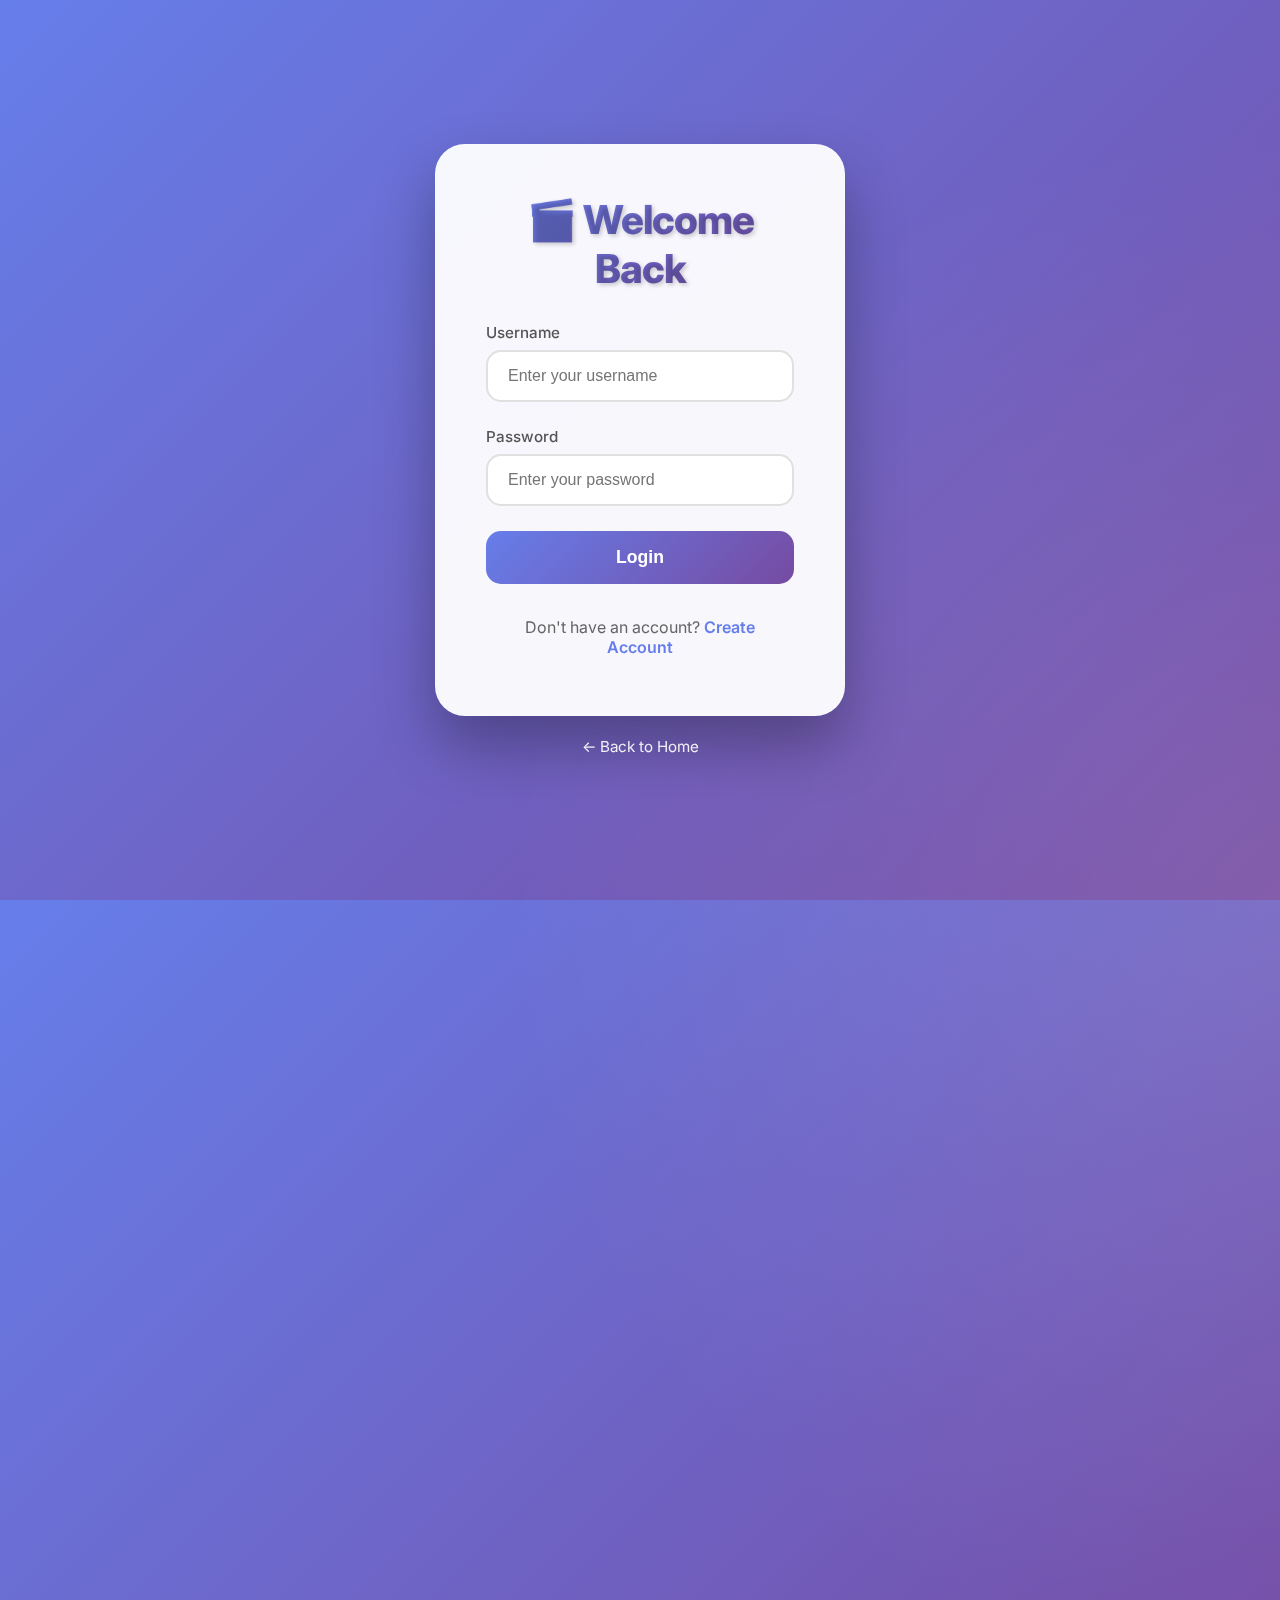
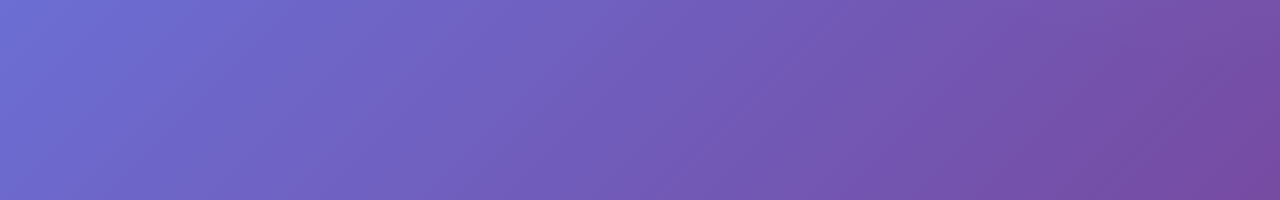
<file: templates/login.html>
<!DOCTYPE html>
<html lang="en">
<head>
    <meta charset="UTF-8">
    <meta name="viewport" content="width=device-width, initial-scale=1.0">
    <title>Login - AI Video Editor Pro</title>
    <link rel="stylesheet" href="/static/style.css">
    <link rel="preconnect" href="https://fonts.googleapis.com">
    <link rel="preconnect" href="https://fonts.gstatic.com" crossorigin>
    <link href="https://fonts.googleapis.com/css2?family=Inter:wght@300;400;500;600;700;800&display=swap" rel="stylesheet">
    <style>
        /* Additional login page styles */
        .auth-page {
            min-height: 100vh;
            display: flex;
            align-items: center;
            justify-content: center;
            background: linear-gradient(135deg, #667eea 0%, #764ba2 100%);
            position: relative;
            overflow: hidden;
        }
        
        .auth-page::before {
            content: '';
            position: absolute;
            width: 200%;
            height: 200%;
            background: radial-gradient(circle, rgba(255,255,255,0.1) 0%, transparent 50%);
            animation: rotate 20s linear infinite;
        }
        
        @keyframes rotate {
            from { transform: rotate(0deg); }
            to { transform: rotate(360deg); }
        }
        
        .auth-container {
            width: 100%;
            max-width: 450px;
            padding: 20px;
            position: relative;
            z-index: 1;
            animation: fadeInUp 0.8s ease;
        }
        
        .auth-card {
            background: rgba(255, 255, 255, 0.95);
            backdrop-filter: blur(10px);
            border-radius: 30px;
            padding: 50px;
            box-shadow: 0 30px 60px rgba(0, 0, 0, 0.3);
            border: 1px solid rgba(255, 255, 255, 0.2);
            transition: transform 0.3s ease;
        }
        
        .auth-card:hover {
            transform: translateY(-10px);
        }
        
        .auth-card h1 {
            color: #333;
            margin-bottom: 30px;
            font-size: 2.5rem;
            text-align: center;
            background: linear-gradient(135deg, #667eea, #764ba2);
            -webkit-background-clip: text;
            -webkit-text-fill-color: transparent;
            background-clip: text;
        }
        
        .form-group {
            margin-bottom: 25px;
            position: relative;
        }
        
        .form-group label {
            display: block;
            margin-bottom: 8px;
            color: #555;
            font-weight: 500;
            font-size: 0.95rem;
            transition: color 0.3s ease;
        }
        
        .form-group input {
            width: 100%;
            padding: 15px 20px;
            border: 2px solid #e0e0e0;
            border-radius: 15px;
            font-size: 1rem;
            background: white;
            color: #333;
            transition: all 0.3s ease;
        }
        
        .form-group input:focus {
            outline: none;
            border-color: #667eea;
            box-shadow: 0 0 0 4px rgba(102, 126, 234, 0.1);
        }
        
        .form-group input:hover {
            border-color: #764ba2;
        }
        
        .auth-btn {
            width: 100%;
            padding: 16px;
            background: linear-gradient(135deg, #667eea, #764ba2);
            color: white;
            border: none;
            border-radius: 15px;
            font-size: 1.1rem;
            font-weight: 600;
            cursor: pointer;
            transition: all 0.3s ease;
            position: relative;
            overflow: hidden;
        }
        
        .auth-btn::before {
            content: '';
            position: absolute;
            top: 0;
            left: -100%;
            width: 100%;
            height: 100%;
            background: linear-gradient(90deg, transparent, rgba(255, 255, 255, 0.3), transparent);
            transition: left 0.5s ease;
        }
        
        .auth-btn:hover::before {
            left: 100%;
        }
        
        .auth-btn:hover {
            transform: translateY(-3px);
            box-shadow: 0 10px 25px rgba(102, 126, 234, 0.4);
        }
        
        .auth-link {
            text-align: center;
            margin-top: 25px;
            color: #666;
        }
        
        .auth-link a {
            color: #667eea;
            text-decoration: none;
            font-weight: 600;
            transition: all 0.3s ease;
            position: relative;
        }
        
        .auth-link a::after {
            content: '';
            position: absolute;
            bottom: -2px;
            left: 0;
            width: 0;
            height: 2px;
            background: linear-gradient(135deg, #667eea, #764ba2);
            transition: width 0.3s ease;
        }
        
        .auth-link a:hover::after {
            width: 100%;
        }
        
        .auth-link a:hover {
            color: #764ba2;
        }
        
        .back-home {
            text-align: center;
            margin-top: 20px;
        }
        
        .back-home a {
            color: white;
            text-decoration: none;
            font-size: 0.95rem;
            opacity: 0.9;
            transition: opacity 0.3s ease;
        }
        
        .back-home a:hover {
            opacity: 1;
            text-decoration: underline;
        }
        
        @keyframes fadeInUp {
            from {
                opacity: 0;
                transform: translateY(30px);
            }
            to {
                opacity: 1;
                transform: translateY(0);
            }
        }
        
        /* Dark mode support */
        .dark-mode .auth-card {
            background: rgba(30, 39, 46, 0.95);
        }
        
        .dark-mode .auth-card h1 {
            background: linear-gradient(135deg, #00d2d3, #54a0ff);
            -webkit-background-clip: text;
            -webkit-text-fill-color: transparent;
        }
        
        .dark-mode .form-group label {
            color: #dcdde1;
        }
        
        .dark-mode .form-group input {
            background: #2d3436;
            border-color: #353b48;
            color: #f5f6fa;
        }
        
        .dark-mode .auth-link {
            color: #b2bec3;
        }
    </style>
</head>
<body class="auth-page">
    <div class="auth-container">
        <div class="auth-card">
            <h1>🎬 Welcome Back</h1>
            <form id="loginForm" onsubmit="handleLogin(event)">
                <div class="form-group">
                    <label>Username</label>
                    <input type="text" id="username" placeholder="Enter your username" required>
                </div>
                <div class="form-group">
                    <label>Password</label>
                    <input type="password" id="password" placeholder="Enter your password" required>
                </div>
                <button type="submit" class="auth-btn">Login</button>
            </form>
            <p class="auth-link">Don't have an account? <a href="/register">Create Account</a></p>
        </div>
        <div class="back-home">
            <a href="/">← Back to Home</a>
        </div>
    </div>
    
    <script>
        async function handleLogin(e) {
            e.preventDefault();
            
            const username = document.getElementById('username').value;
            const password = document.getElementById('password').value;
            
            const formData = new FormData();
            formData.append('username', username);
            formData.append('password', password);
            
            try {
                const response = await fetch('/login', {
                    method: 'POST',
                    body: formData
                });
                
                const data = await response.json();
                
                if (response.ok) {
                    // Show success message
                    alert('Login successful!');
                    window.location.href = data.redirect;
                } else {
                    alert('Error: ' + data.error);
                }
            } catch (error) {
                alert('Login failed: ' + error.message);
            }
        }
    </script>
</body>
</html>
</file>
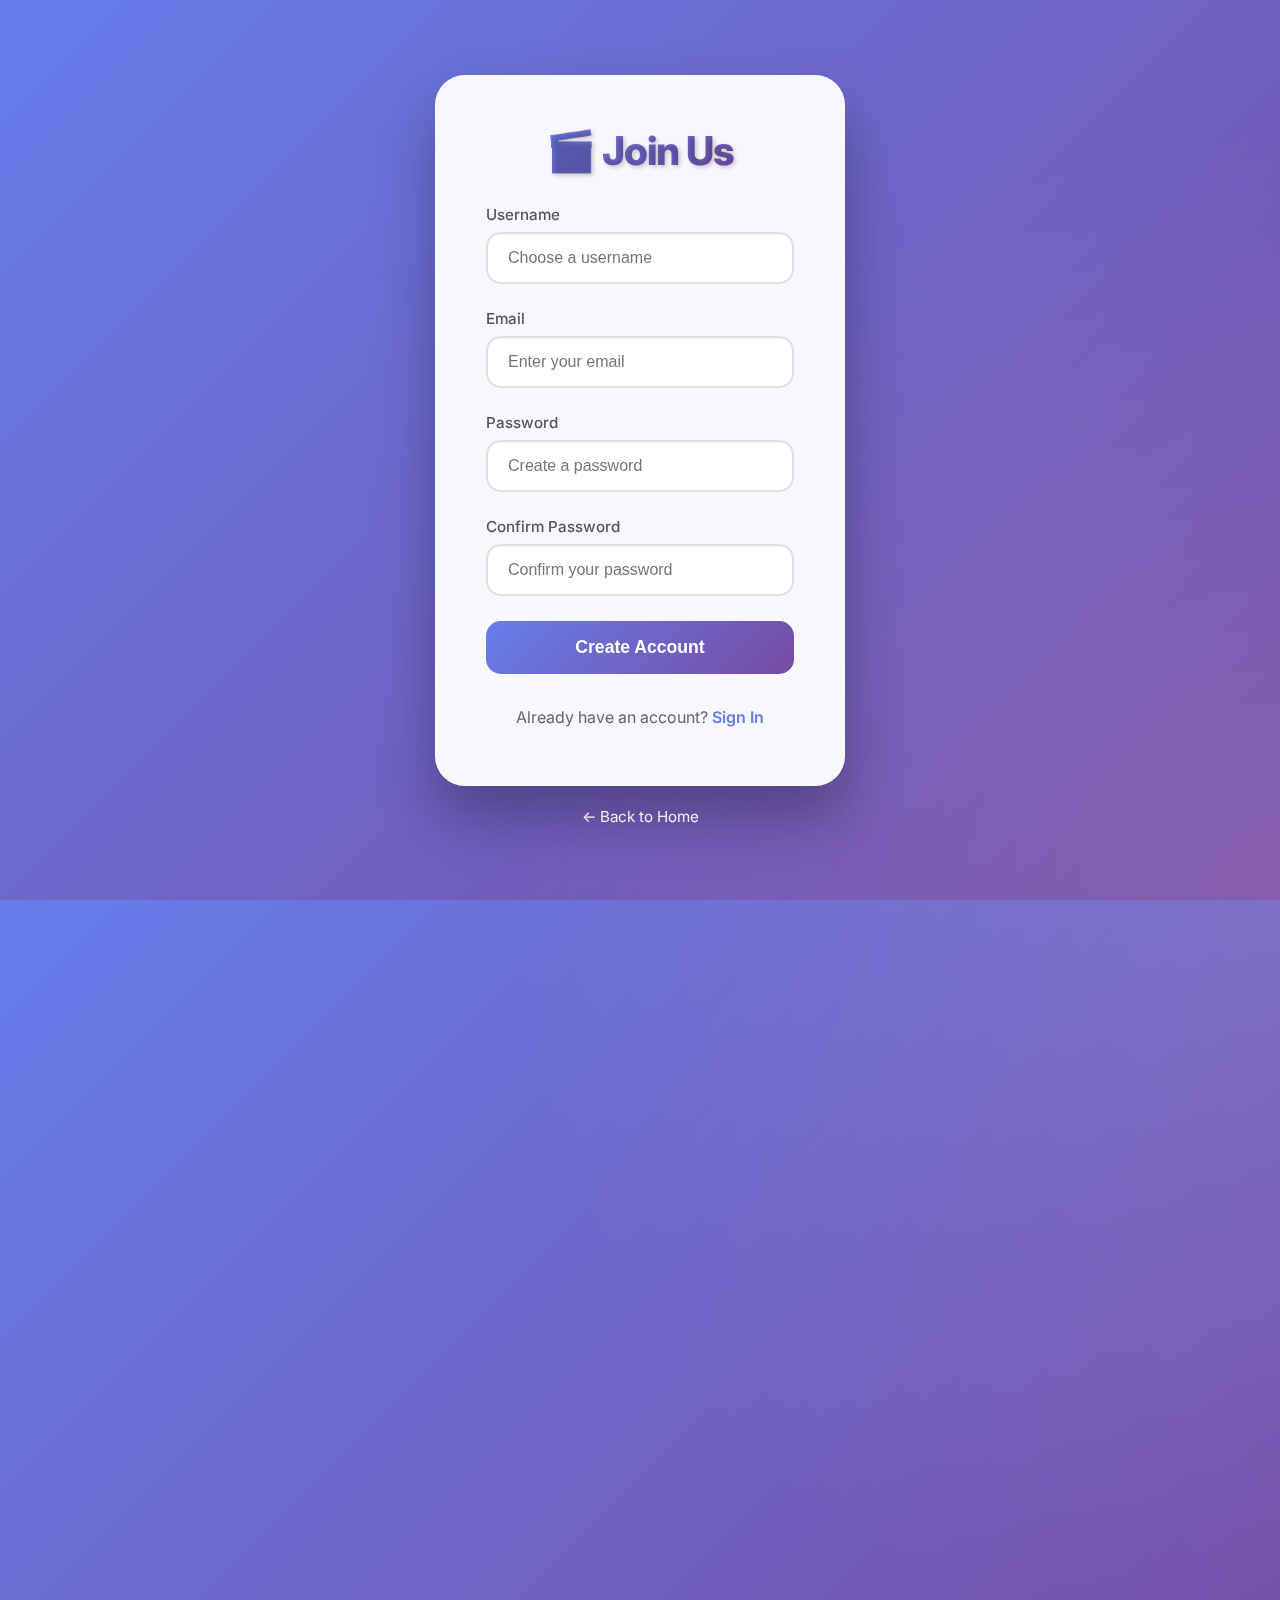
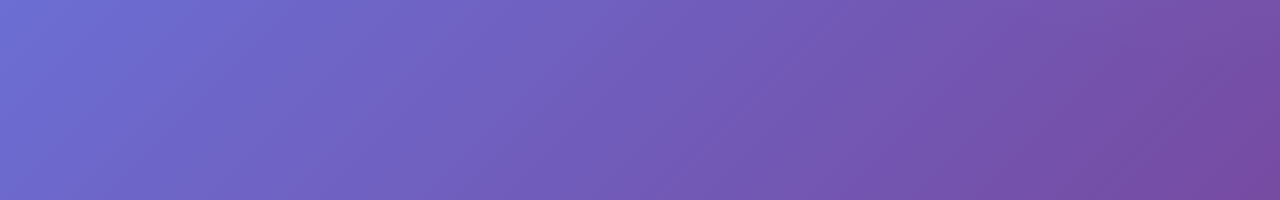
<file: templates/register.html>
<!DOCTYPE html>
<html lang="en">
<head>
    <meta charset="UTF-8">
    <meta name="viewport" content="width=device-width, initial-scale=1.0">
    <title>Register - AI Video Editor Pro</title>
    <link rel="stylesheet" href="/static/style.css">
    <link rel="preconnect" href="https://fonts.googleapis.com">
    <link rel="preconnect" href="https://fonts.gstatic.com" crossorigin>
    <link href="https://fonts.googleapis.com/css2?family=Inter:wght@300;400;500;600;700;800&display=swap" rel="stylesheet">
    <style>
        /* Same styles as login page */
        .auth-page {
            min-height: 100vh;
            display: flex;
            align-items: center;
            justify-content: center;
            background: linear-gradient(135deg, #667eea 0%, #764ba2 100%);
            position: relative;
            overflow: hidden;
        }
        
        .auth-page::before {
            content: '';
            position: absolute;
            width: 200%;
            height: 200%;
            background: radial-gradient(circle, rgba(255,255,255,0.1) 0%, transparent 50%);
            animation: rotate 20s linear infinite;
        }
        
        @keyframes rotate {
            from { transform: rotate(0deg); }
            to { transform: rotate(360deg); }
        }
        
        .auth-container {
            width: 100%;
            max-width: 450px;
            padding: 20px;
            position: relative;
            z-index: 1;
            animation: fadeInUp 0.8s ease;
        }
        
        .auth-card {
            background: rgba(255, 255, 255, 0.95);
            backdrop-filter: blur(10px);
            border-radius: 30px;
            padding: 50px;
            box-shadow: 0 30px 60px rgba(0, 0, 0, 0.3);
            border: 1px solid rgba(255, 255, 255, 0.2);
            transition: transform 0.3s ease;
        }
        
        .auth-card:hover {
            transform: translateY(-10px);
        }
        
        .auth-card h1 {
            color: #333;
            margin-bottom: 30px;
            font-size: 2.5rem;
            text-align: center;
            background: linear-gradient(135deg, #667eea, #764ba2);
            -webkit-background-clip: text;
            -webkit-text-fill-color: transparent;
            background-clip: text;
        }
        
        .form-group {
            margin-bottom: 25px;
            position: relative;
        }
        
        .form-group label {
            display: block;
            margin-bottom: 8px;
            color: #555;
            font-weight: 500;
            font-size: 0.95rem;
        }
        
        .form-group input {
            width: 100%;
            padding: 15px 20px;
            border: 2px solid #e0e0e0;
            border-radius: 15px;
            font-size: 1rem;
            background: white;
            color: #333;
            transition: all 0.3s ease;
        }
        
        .form-group input:focus {
            outline: none;
            border-color: #667eea;
            box-shadow: 0 0 0 4px rgba(102, 126, 234, 0.1);
        }
        
        .auth-btn {
            width: 100%;
            padding: 16px;
            background: linear-gradient(135deg, #667eea, #764ba2);
            color: white;
            border: none;
            border-radius: 15px;
            font-size: 1.1rem;
            font-weight: 600;
            cursor: pointer;
            transition: all 0.3s ease;
            position: relative;
            overflow: hidden;
        }
        
        .auth-btn::before {
            content: '';
            position: absolute;
            top: 0;
            left: -100%;
            width: 100%;
            height: 100%;
            background: linear-gradient(90deg, transparent, rgba(255, 255, 255, 0.3), transparent);
            transition: left 0.5s ease;
        }
        
        .auth-btn:hover::before {
            left: 100%;
        }
        
        .auth-btn:hover {
            transform: translateY(-3px);
            box-shadow: 0 10px 25px rgba(102, 126, 234, 0.4);
        }
        
        .auth-link {
            text-align: center;
            margin-top: 25px;
            color: #666;
        }
        
        .auth-link a {
            color: #667eea;
            text-decoration: none;
            font-weight: 600;
            transition: all 0.3s ease;
            position: relative;
        }
        
        .auth-link a::after {
            content: '';
            position: absolute;
            bottom: -2px;
            left: 0;
            width: 0;
            height: 2px;
            background: linear-gradient(135deg, #667eea, #764ba2);
            transition: width 0.3s ease;
        }
        
        .auth-link a:hover::after {
            width: 100%;
        }
        
        .back-home {
            text-align: center;
            margin-top: 20px;
        }
        
        .back-home a {
            color: white;
            text-decoration: none;
            font-size: 0.95rem;
            opacity: 0.9;
            transition: opacity 0.3s ease;
        }
        
        .back-home a:hover {
            opacity: 1;
            text-decoration: underline;
        }
        
        @keyframes fadeInUp {
            from {
                opacity: 0;
                transform: translateY(30px);
            }
            to {
                opacity: 1;
                transform: translateY(0);
            }
        }
        
        /* Dark mode support */
        .dark-mode .auth-card {
            background: rgba(30, 39, 46, 0.95);
        }
        
        .dark-mode .auth-card h1 {
            background: linear-gradient(135deg, #00d2d3, #54a0ff);
            -webkit-background-clip: text;
            background-clip: text;
            -webkit-text-fill-color: transparent;
        }
        
        .dark-mode .form-group label {
            color: #dcdde1;
        }
        
        .dark-mode .form-group input {
            background: #2d3436;
            border-color: #353b48;
            color: #f5f6fa;
        }
    </style>
</head>
<body class="auth-page">
    <div class="auth-container">
        <div class="auth-card">
            <h1>🎬 Join Us</h1>
            <form id="registerForm" onsubmit="handleRegister(event)">
                <div class="form-group">
                    <label>Username</label>
                    <input type="text" id="username" placeholder="Choose a username" required>
                </div>
                <div class="form-group">
                    <label>Email</label>
                    <input type="email" id="email" placeholder="Enter your email">
                </div>
                <div class="form-group">
                    <label>Password</label>
                    <input type="password" id="password" placeholder="Create a password" required>
                </div>
                <div class="form-group">
                    <label>Confirm Password</label>
                    <input type="password" id="confirm_password" placeholder="Confirm your password" required>
                </div>
                <button type="submit" class="auth-btn">Create Account</button>
            </form>
            <p class="auth-link">Already have an account? <a href="/login">Sign In</a></p>
        </div>
        <div class="back-home">
            <a href="/">← Back to Home</a>
        </div>
    </div>
    
    <script>
        async function handleRegister(e) {
            e.preventDefault();
            
            const username = document.getElementById('username').value;
            const email = document.getElementById('email').value;
            const password = document.getElementById('password').value;
            const confirm_password = document.getElementById('confirm_password').value;
            
            const formData = new FormData();
            formData.append('username', username);
            formData.append('email', email);
            formData.append('password', password);
            formData.append('confirm_password', confirm_password);
            
            try {
                const response = await fetch('/register', {
                    method: 'POST',
                    body: formData
                });
                
                const data = await response.json();
                
                if (response.ok) {
                    alert('Registration successful! Please login.');
                    window.location.href = '/login';
                } else {
                    alert('Error: ' + data.error);
                }
            } catch (error) {
                alert('Registration failed: ' + error.message);
            }
        }
    </script>
</body>
</html>
</file>
<file: static/style.css>
/* 
========================================
   AI Video Editor Pro - Premium Design
   Modern UI with Beautiful Effects
========================================
*/

/* ========== RESET & VARIABLES ========== */
* {
    margin: 0;
    padding: 0;
    box-sizing: border-box;
}

:root {
    /* Light Theme - Modern Colors */
    --bg-gradient-start: #4158D0;
    --bg-gradient-end: #C850C0;
    --bg-primary: #ffffff;
    --bg-secondary: #f8f9fa;
    --bg-card: rgba(255, 255, 255, 0.95);
    --bg-card-hover: rgba(255, 255, 255, 1);
    --text-primary: #2d3436;
    --text-secondary: #636e72;
    --text-muted: #b2bec3;
    --border-color: #dfe6e9;
    --border-light: #f1f2f6;
    --shadow-color: rgba(0, 0, 0, 0.08);
    --shadow-hover: rgba(65, 88, 208, 0.2);
    --accent-gradient: linear-gradient(135deg, #4158D0 0%, #C850C0 100%);
    --success-color: #00b894;
    --warning-color: #fdcb6e;
    --error-color: #d63031;
    --info-color: #0984e3;
    --hover-bg: #f0f3ff;
    --card-border-radius: 24px;
    --button-border-radius: 50px;
    --transition-smooth: all 0.3s cubic-bezier(0.4, 0, 0.2, 1);
}

.dark-mode {
    --bg-gradient-start: #0F2027;
    --bg-gradient-end: #203A43;
    --bg-primary: #1e272e;
    --bg-secondary: #2d3436;
    --bg-card: rgba(30, 39, 46, 0.95);
    --bg-card-hover: rgba(30, 39, 46, 1);
    --text-primary: #f5f6fa;
    --text-secondary: #dcdde1;
    --text-muted: #7f8c8d;
    --border-color: #353b48;
    --border-light: #2f3640;
    --shadow-color: rgba(0, 0, 0, 0.3);
    --shadow-hover: rgba(0, 0, 0, 0.5);
    --accent-gradient: linear-gradient(135deg, #00d2d3 0%, #54a0ff 100%);
    --hover-bg: #2c3e50;
}

/* ========== BASE STYLES ========== */
body {
    font-family: 'Inter', -apple-system, BlinkMacSystemFont, 'Segoe UI', Roboto, Oxygen, Ubuntu, sans-serif;
    background: linear-gradient(135deg, var(--bg-gradient-start) 0%, var(--bg-gradient-end) 100%);
    min-height: 100vh;
    color: var(--text-primary);
    transition: var(--transition-smooth);
    position: relative;
    overflow-x: hidden;
}

body::before {
    content: '';
    position: fixed;
    top: 0;
    left: 0;
    right: 0;
    bottom: 0;
    background: url('data:image/svg+xml,<svg xmlns="http://www.w3.org/2000/svg" viewBox="0 0 100 100" opacity="0.05"><circle cx="50" cy="50" r="40"/></svg>') repeat;
    pointer-events: none;
    z-index: 0;
}

.container {
    max-width: 1600px;
    margin: 0 auto;
    padding: 30px;
    position: relative;
    z-index: 1;
}

/* ========== TYPOGRAPHY ========== */
h1 {
    color: white;
    text-align: center;
    font-size: 3.5rem;
    margin-bottom: 10px;
    text-shadow: 2px 2px 4px rgba(0, 0, 0, 0.2);
    font-weight: 800;
    letter-spacing: -1px;
    animation: fadeInDown 0.8s ease;
}

h1 span {
    background: linear-gradient(135deg, #fff, #f0f0f0);
    -webkit-background-clip: text;
    -webkit-text-fill-color: transparent;
    background-clip: text;
}

h2 {
    color: var(--text-primary);
    margin-bottom: 20px;
    font-size: 1.5rem;
    font-weight: 600;
    display: flex;
    align-items: center;
    gap: 10px;
}

h2::after {
    content: '';
    flex: 1;
    height: 2px;
    background: var(--accent-gradient);
    margin-left: 15px;
    border-radius: 2px;
}

h3 {
    color: var(--text-primary);
    margin-bottom: 15px;
    font-size: 1.2rem;
    font-weight: 500;
}

.subtitle {
    color: rgba(255, 255, 255, 0.9);
    text-align: center;
    margin-bottom: 40px;
    font-size: 1.2rem;
    font-weight: 300;
    letter-spacing: 0.5px;
    animation: fadeInUp 0.8s ease 0.2s both;
}

/* ========== ANIMATIONS ========== */
@keyframes fadeInDown {
    from {
        opacity: 0;
        transform: translateY(-30px);
    }
    to {
        opacity: 1;
        transform: translateY(0);
    }
}

@keyframes fadeInUp {
    from {
        opacity: 0;
        transform: translateY(30px);
    }
    to {
        opacity: 1;
        transform: translateY(0);
    }
}

@keyframes slideInLeft {
    from {
        opacity: 0;
        transform: translateX(-30px);
    }
    to {
        opacity: 1;
        transform: translateX(0);
    }
}

@keyframes slideInRight {
    from {
        opacity: 0;
        transform: translateX(30px);
    }
    to {
        opacity: 1;
        transform: translateX(0);
    }
}

@keyframes pulse {
    0% {
        box-shadow: 0 0 0 0 rgba(65, 88, 208, 0.4);
    }
    70% {
        box-shadow: 0 0 0 15px rgba(65, 88, 208, 0);
    }
    100% {
        box-shadow: 0 0 0 0 rgba(65, 88, 208, 0);
    }
}

@keyframes shimmer {
    0% {
        background-position: -1000px 0;
    }
    100% {
        background-position: 1000px 0;
    }
}

/* ========== NAVBAR ========== */
.navbar {
    display: flex;
    justify-content: space-between;
    align-items: center;
    background: var(--bg-card);
    backdrop-filter: blur(20px);
    padding: 15px 30px;
    border-radius: 60px;
    margin-bottom: 40px;
    box-shadow: 0 10px 30px var(--shadow-color);
    border: 1px solid rgba(255, 255, 255, 0.1);
    animation: fadeInDown 0.6s ease;
}

.nav-brand {
    font-size: 1.6rem;
    font-weight: 800;
    background: var(--accent-gradient);
    -webkit-background-clip: text;
    -webkit-text-fill-color: transparent;
    background-clip: text;
    letter-spacing: -0.5px;
}

.nav-controls {
    display: flex;
    align-items: center;
    gap: 15px;
}

.nav-link {
    color: white;
    text-decoration: none;
    padding: 8px 16px;
    border-radius: 8px;
    background: rgba(255, 255, 255, 0.1);
    transition: all 0.3s ease;
}

.nav-link:hover {
    background: rgba(255, 255, 255, 0.2);
    transform: translateY(-2px);
}

.nav-user {
    display: flex;
    align-items: center;
    gap: 20px;
}

.nav-user span {
    color: var(--text-primary);
    font-weight: 500;
}

.logout-btn {
    padding: 8px 20px;
    background: var(--error-color);
    color: white;
    border: none;
    border-radius: 30px;
    cursor: pointer;
    font-size: 0.9rem;
    font-weight: 500;
    transition: var(--transition-smooth);
}

.logout-btn:hover {
    background: #c0392b;
    transform: translateY(-2px);
    box-shadow: 0 5px 15px rgba(214, 48, 49, 0.3);
}

/* ========== THEME TOGGLE ========== */
.theme-toggle {
    background: var(--bg-card);
    border: 2px solid var(--border-color);
    border-radius: 50%;
    width: 50px;
    height: 50px;
    font-size: 1.5rem;
    cursor: pointer;
    transition: var(--transition-smooth);
    display: flex;
    align-items: center;
    justify-content: center;
    backdrop-filter: blur(10px);
}

.theme-toggle:hover {
    background: var(--hover-bg);
    transform: scale(1.1);
    box-shadow: 0 5px 15px var(--shadow-hover);
}

.theme-toggle:active {
    transform: scale(0.95);
}

.auth-link {
    color: var(--text-primary);
    text-decoration: none;
    padding: 8px 16px;
    border-radius: 30px;
    transition: var(--transition-smooth);
}

.auth-link:hover {
    background: var(--hover-bg);
}

/* ========== HERO SECTION ========== */
.hero {
    padding: 60px 20px;
    text-align: center;
    color: white;
    animation: fadeInUp 0.8s ease;
}

.hero h1 {
    font-size: 3.5rem;
    margin-bottom: 20px;
    line-height: 1.2;
}

.gradient-text {
    background: linear-gradient(135deg, #fff, #f0f0f0);
    -webkit-background-clip: text;
    -webkit-text-fill-color: transparent;
    background-clip: text;
}

.hero-subtitle {
    font-size: 1.2rem;
    max-width: 600px;
    margin: 0 auto;
    opacity: 0.9;
}

.hero.hidden {
    display: none;
}

/* ========== FEATURES GRID ========== */
.features-grid {
    display: grid;
    grid-template-columns: repeat(auto-fit, minmax(280px, 1fr));
    gap: 30px;
    padding: 20px;
    max-width: 1400px;
    margin: 0 auto;
    animation: fadeInUp 0.8s ease 0.2s both;
}

.features-grid.hidden {
    display: none;
}

.feature-card {
    background: var(--bg-card);
    backdrop-filter: blur(10px);
    border-radius: var(--card-border-radius);
    padding: 30px;
    cursor: pointer;
    transition: var(--transition-smooth);
    border: 1px solid rgba(255, 255, 255, 0.1);
    text-align: center;
}

.feature-card:hover {
    transform: translateY(-10px);
    box-shadow: var(--shadow-hover);
}

.feature-card .feature-icon {
    font-size: 3rem;
    margin-bottom: 20px;
}

.feature-card h3 {
    color: var(--text-primary);
    margin-bottom: 15px;
    font-size: 1.5rem;
}

.feature-card p {
    color: var(--text-secondary);
    line-height: 1.6;
}

/* ========== MAIN CONTENT ========== */
.main-content {
    max-width: 1200px;
    margin: 0 auto;
    padding: 20px;
    animation: fadeInUp 0.8s ease;
}

.main-content.hidden {
    display: none;
}

/* ========== FEATURE NAVIGATION ========== */
.feature-nav {
    display: flex;
    flex-wrap: wrap;
    gap: 10px;
    margin-bottom: 30px;
    background: var(--bg-card);
    backdrop-filter: blur(10px);
    padding: 20px;
    border-radius: 60px;
    border: 1px solid rgba(255, 255, 255, 0.1);
}

.feature-nav-btn {
    padding: 12px 24px;
    border: none;
    border-radius: 30px;
    background: var(--bg-secondary);
    color: var(--text-primary);
    font-size: 1rem;
    font-weight: 600;
    cursor: pointer;
    transition: var(--transition-smooth);
    flex: 1;
    min-width: 120px;
}

.feature-nav-btn:hover {
    background: var(--accent-gradient);
    color: white;
    transform: translateY(-2px);
}

.feature-nav-btn.active {
    background: var(--accent-gradient);
    color: white;
}

.feature-nav-btn.back-btn {
    background: var(--error-color);
    color: white;
}

.feature-nav-btn.back-btn:hover {
    background: #c0392b;
}

/* ========== FEATURE PANELS ========== */
.feature-panel {
    background: var(--bg-card);
    backdrop-filter: blur(20px);
    border-radius: var(--card-border-radius);
    padding: 30px;
    border: 1px solid rgba(255, 255, 255, 0.1);
    animation: slideInLeft 0.6s ease;
}

.feature-panel.hidden {
    display: none;
}

.feature-panel h2 {
    font-size: 2rem;
    margin-bottom: 30px;
    background: var(--accent-gradient);
    -webkit-background-clip: text;
    -webkit-text-fill-color: transparent;
    background-clip: text;
}

.panel-content {
    max-width: 800px;
    margin: 0 auto;
}

.panel-description {
    color: var(--text-secondary);
    margin-bottom: 25px;
    font-size: 0.95rem;
    line-height: 1.6;
    padding: 15px 20px;
    background: var(--bg-secondary);
    border-radius: 16px;
    border-left: 4px solid var(--info-color);
}

/* ========== UPLOAD AREA ========== */
.upload-section {
    margin-bottom: 30px;
}

.upload-area {
    border: 2px dashed var(--border-color);
    border-radius: 30px;
    padding: 40px;
    text-align: center;
    cursor: pointer;
    transition: var(--transition-smooth);
    background: var(--bg-secondary);
    position: relative;
    overflow: hidden;
}

.upload-area::before {
    content: '';
    position: absolute;
    top: 0;
    left: 0;
    right: 0;
    bottom: 0;
    background: linear-gradient(135deg, rgba(65, 88, 208, 0.1), rgba(200, 80, 192, 0.1));
    opacity: 0;
    transition: var(--transition-smooth);
}

.upload-area:hover::before {
    opacity: 1;
}

.upload-area:hover {
    border-color: #4158D0;
    transform: scale(1.02);
}

.upload-area.dragover {
    border-color: #4158D0;
    background: var(--hover-bg);
    transform: scale(1.05);
    box-shadow: 0 20px 40px var(--shadow-hover);
}

.upload-icon {
    font-size: 64px;
    display: block;
    margin-bottom: 20px;
    filter: drop-shadow(0 5px 15px rgba(0,0,0,0.2));
    animation: bounce 2s infinite;
}

@keyframes bounce {
    0%, 100% {
        transform: translateY(0);
    }
    50% {
        transform: translateY(-10px);
    }
}

.upload-content p {
    color: var(--text-primary);
    font-size: 1.2rem;
    font-weight: 500;
    margin-bottom: 10px;
}

.small {
    font-size: 0.9rem;
    color: var(--text-muted);
}

.file-info {
    margin-top: 20px;
    padding: 15px 20px;
    background: var(--hover-bg);
    border-radius: 20px;
    font-size: 0.95rem;
    color: var(--text-primary);
    border: 1px solid var(--border-color);
    animation: slideInUp 0.3s ease;
}

.file-info.hidden {
    display: none;
}

/* ========== DOWNLOAD PROGRESS NOTIFICATION ========== */
.download-progress {
    position: fixed;
    top: 20px;
    right: 20px;
    z-index: 10000;
    max-width: 400px;
    animation: slideInRight 0.3s ease;
}

.download-progress.hidden {
    display: none;
}

.progress-content {
    background: var(--bg-card);
    backdrop-filter: blur(20px);
    border: 1px solid var(--border-color);
    border-radius: 16px;
    padding: 16px 20px;
    box-shadow: 0 10px 30px var(--shadow-color);
    display: flex;
    align-items: center;
    gap: 12px;
    transition: var(--transition-smooth);
}

.progress-content.completed {
    border-color: var(--success-color);
    box-shadow: 0 10px 30px rgba(0, 184, 148, 0.2);
}

.progress-icon {
    font-size: 1.5rem;
    flex-shrink: 0;
}

.progress-message {
    flex: 1;
    color: var(--text-primary);
    font-weight: 500;
    font-size: 0.95rem;
}

.progress-close {
    background: none;
    border: none;
    color: var(--text-muted);
    font-size: 1.2rem;
    cursor: pointer;
    padding: 4px;
    border-radius: 50%;
    width: 24px;
    height: 24px;
    display: flex;
    align-items: center;
    justify-content: center;
    transition: var(--transition-smooth);
    flex-shrink: 0;
}

.progress-close:hover {
    background: var(--hover-bg);
    color: var(--text-primary);
}

.download-btn {
    background: var(--success-color);
    color: white;
    border: none;
    padding: 8px 16px;
    border-radius: 8px;
    font-size: 0.9rem;
    font-weight: 500;
    cursor: pointer;
    transition: var(--transition-smooth);
    white-space: nowrap;
}

.download-btn:hover {
    background: #00a884;
    transform: translateY(-1px);
}

@keyframes slideInRight {
    from {
        transform: translateX(100%);
        opacity: 0;
    }
    to {
        transform: translateX(0);
        opacity: 1;
    }
}

/* ========== VIDEO PREVIEW ========== */
.preview-section {
    margin: 30px 0;
    padding: 20px;
    background: var(--bg-secondary);
    border-radius: 20px;
    animation: slideDown 0.3s ease;
}

.preview-section.hidden {
    display: none;
}

.preview-section h3 {
    margin-bottom: 20px;
    color: var(--text-primary);
    font-size: 1.3rem;
    text-align: center;
}

.preview-container {
    background: var(--bg-primary);
    border-radius: 16px;
    padding: 20px;
    box-shadow: var(--shadow-color);
    max-width: 800px;
    margin: 0 auto;
    border: 1px solid var(--border-color);
}

.video-preview {
    width: 100%;
    max-width: 100%;
    height: auto;
    max-height: 450px;
    border-radius: 12px;
    background: #000;
    margin-bottom: 20px;
    object-fit: contain;
    box-shadow: 0 4px 20px rgba(0, 0, 0, 0.1);
}

/* Responsive video preview */
@media (max-width: 768px) {
    .preview-container {
        padding: 15px;
        margin: 0 10px;
    }
    
    .video-preview {
        max-height: 300px;
        border-radius: 8px;
    }
}

@media (max-width: 480px) {
    .preview-section {
        margin: 20px 10px;
        padding: 15px;
    }
    
    .preview-container {
        padding: 10px;
    }
    
    .video-preview {
        max-height: 200px;
        border-radius: 6px;
    }
}

.preview-controls {
    display: flex;
    align-items: center;
    justify-content: center;
    gap: 15px;
    flex-wrap: wrap;
    background: var(--bg-secondary);
    padding: 15px;
    border-radius: 12px;
    border: 1px solid var(--border-color);
}

.preview-btn {
    padding: 10px 20px;
    border: none;
    border-radius: 10px;
    background: var(--accent-gradient);
    color: white;
    font-weight: 500;
    cursor: pointer;
    transition: var(--transition-smooth);
    font-size: 0.9rem;
    display: flex;
    align-items: center;
    gap: 6px;
}

.preview-btn:hover {
    transform: translateY(-2px);
    box-shadow: var(--shadow-hover);
}

.preview-btn:active {
    transform: translateY(0);
}

#volumeSlider {
    flex: 1;
    height: 6px;
    -webkit-appearance: none;
    appearance: none;
    background: var(--border-color);
    border-radius: 3px;
    outline: none;
    max-width: 150px;
}

#volumeSlider::-webkit-slider-thumb {
    -webkit-appearance: none;
    appearance: none;
    width: 18px;
    height: 18px;
    border-radius: 50%;
    background: var(--accent-gradient);
    cursor: pointer;
    transition: var(--transition-smooth);
}

#volumeSlider::-moz-range-thumb {
    width: 18px;
    height: 18px;
    border-radius: 50%;
    background: var(--accent-gradient);
    cursor: pointer;
    border: none;
}

#volumeSlider::-webkit-slider-thumb:hover {
    transform: scale(1.2);
}

#volumeSlider::-moz-range-thumb:hover {
    transform: scale(1.2);
}

/* Volume controls responsive */
@media (max-width: 480px) {
    .preview-controls {
        gap: 10px;
        padding: 12px;
    }
    
    .preview-btn {
        padding: 8px 16px;
        font-size: 0.85rem;
    }
    
    #volumeSlider {
        max-width: 100px;
    }
}

/* ========== DOWNLOAD RESULT SECTION ========== */
.download-result {
    margin-top: 25px;
    padding: 20px;
    background: var(--bg-secondary);
    border-radius: 16px;
    border: 2px solid var(--success-color);
    animation: slideInUp 0.3s ease;
}

.download-result.hidden {
    display: none;
}

.download-result h3 {
    color: var(--success-color);
    text-align: center;
    margin-bottom: 20px;
    font-size: 1.2rem;
    font-weight: 600;
}

.download-info {
    display: flex;
    flex-direction: column;
    gap: 15px;
}

.file-info {
    display: flex;
    justify-content: space-between;
    align-items: center;
    padding: 12px 16px;
    background: var(--bg-primary);
    border-radius: 10px;
    border: 1px solid var(--border-color);
}

.file-name {
    color: var(--text-primary);
    font-weight: 500;
    font-size: 0.95rem;
}

.file-size {
    color: var(--text-muted);
    font-size: 0.85rem;
    font-weight: 400;
}

.download-actions {
    display: flex;
    gap: 12px;
    flex-wrap: wrap;
}

.download-btn-primary {
    flex: 1;
    background: var(--success-color);
    color: white;
    border: none;
    padding: 12px 20px;
    border-radius: 10px;
    font-weight: 500;
    font-size: 0.95rem;
    cursor: pointer;
    transition: var(--transition-smooth);
    display: flex;
    align-items: center;
    justify-content: center;
    gap: 8px;
    min-width: 140px;
}

.download-btn-primary:hover {
    background: #00a884;
    transform: translateY(-2px);
    box-shadow: 0 4px 12px rgba(0, 184, 148, 0.3);
}

.preview-btn-secondary {
    flex: 1;
    background: var(--info-color);
    color: white;
    border: none;
    padding: 12px 20px;
    border-radius: 10px;
    font-weight: 500;
    font-size: 0.95rem;
    cursor: pointer;
    transition: var(--transition-smooth);
    display: flex;
    align-items: center;
    justify-content: center;
    gap: 8px;
    min-width: 140px;
}

.preview-btn-secondary:hover {
    background: #0770c4;
    transform: translateY(-2px);
    box-shadow: 0 4px 12px rgba(9, 132, 227, 0.3);
}

/* Responsive download actions */
@media (max-width: 480px) {
    .download-actions {
        flex-direction: column;
    }
    
    .download-btn-primary,
    .preview-btn-secondary {
        min-width: auto;
    }
    
    .file-info {
        flex-direction: column;
        align-items: flex-start;
        gap: 5px;
    }
}

/* ========== SETTINGS ========== */
.settings-section {
    margin-bottom: 30px;
}

.setting-group {
    margin-bottom: 20px;
}

.setting-group label {
    display: block;
    margin-bottom: 8px;
    color: var(--text-secondary);
    font-weight: 500;
    font-size: 0.95rem;
}

.form-control {
    width: 100%;
    padding: 12px 20px;
    border: 2px solid var(--border-color);
    border-radius: 16px;
    font-size: 1rem;
    background: var(--bg-primary);
    color: var(--text-primary);
    transition: var(--transition-smooth);
    cursor: pointer;
}

.form-control:hover {
    border-color: #4158D0;
}

.form-control:focus {
    outline: none;
    border-color: #4158D0;
    box-shadow: 0 0 0 4px rgba(65, 88, 208, 0.1);
}

textarea.form-control {
    resize: vertical;
    min-height: 150px;
    font-family: 'Padauk', sans-serif;
    line-height: 1.8;
    font-size: 1.1rem;
}

/* ========== EFFECTS ========== */
.effects-section {
    margin-top: 30px;
}

.effect-card {
    background: var(--bg-secondary);
    border-radius: 20px;
    margin-bottom: 15px;
    overflow: hidden;
    border: 1px solid var(--border-color);
    transition: var(--transition-smooth);
}

.effect-card:hover {
    border-color: #4158D0;
    box-shadow: 0 10px 25px var(--shadow-hover);
    transform: translateX(5px);
}

.effect-header {
    padding: 15px 20px;
    background: var(--bg-card);
    cursor: pointer;
    transition: var(--transition-smooth);
    border-bottom: 1px solid transparent;
}

.effect-header:hover {
    background: var(--hover-bg);
}

.checkbox-label {
    display: flex;
    align-items: center;
    cursor: pointer;
    font-weight: 600;
    color: var(--text-primary);
    font-size: 1rem;
}

.checkbox-label input[type="checkbox"] {
    margin-right: 15px;
    width: 20px;
    height: 20px;
    cursor: pointer;
    accent-color: #4158D0;
}

.effect-options {
    padding: 20px;
    border-top: 1px solid var(--border-color);
    background: var(--bg-card);
    animation: slideDown 0.3s ease;
}

.effect-options.hidden {
    display: none;
}

@keyframes slideDown {
    from {
        opacity: 0;
        transform: translateY(-10px);
    }
    to {
        opacity: 1;
        transform: translateY(0);
    }
}

.option-row {
    margin-bottom: 15px;
    display: flex;
    align-items: center;
    gap: 15px;
}

.option-row label {
    flex: 1;
    color: var(--text-secondary);
    font-size: 0.95rem;
    font-weight: 500;
}

.option-row select,
.option-row input[type="range"] {
    flex: 2;
    background: var(--bg-primary);
    color: var(--text-primary);
    border: 1px solid var(--border-color);
    padding: 8px 12px;
    border-radius: 12px;
    transition: var(--transition-smooth);
}

.option-row select:hover,
.option-row input[type="range"]:hover {
    border-color: #4158D0;
}

.option-row.hint {
    color: var(--text-muted);
    font-style: italic;
    margin-top: 5px;
    font-size: 0.85rem;
    padding-left: 10px;
    border-left: 2px solid var(--info-color);
}

/* ========== PROCESS BUTTON ========== */
.process-btn {
    width: 100%;
    padding: 18px;
    margin-top: 30px;
    background: var(--accent-gradient);
    color: white;
    border: none;
    border-radius: 60px;
    font-size: 1.2rem;
    font-weight: 700;
    cursor: pointer;
    transition: var(--transition-smooth);
    position: relative;
    overflow: hidden;
    box-shadow: 0 10px 25px var(--shadow-color);
}

.process-btn::before {
    content: '';
    position: absolute;
    top: 0;
    left: -100%;
    width: 100%;
    height: 100%;
    background: linear-gradient(90deg, transparent, rgba(255, 255, 255, 0.3), transparent);
    transition: left 0.5s ease;
}

.process-btn:hover::before {
    left: 100%;
}

.process-btn:hover:not(:disabled) {
    transform: translateY(-5px);
    box-shadow: 0 20px 40px var(--shadow-hover);
}

.process-btn:disabled {
    opacity: 0.5;
    cursor: not-allowed;
    background: var(--text-muted);
}

/* ========== JOBS LIST ========== */
.jobs-list {
    max-height: 600px;
    overflow-y: auto;
    padding-right: 10px;
}

.jobs-list::-webkit-scrollbar {
    width: 6px;
}

.jobs-list::-webkit-scrollbar-track {
    background: var(--bg-secondary);
    border-radius: 10px;
}

.jobs-list::-webkit-scrollbar-thumb {
    background: var(--accent-gradient);
    border-radius: 10px;
}

.job-item {
    background: var(--bg-secondary);
    border-radius: 20px;
    padding: 20px;
    margin-bottom: 15px;
    border-left: 6px solid #4158D0;
    transition: var(--transition-smooth);
    position: relative;
    overflow: hidden;
}

.job-item::before {
    content: '';
    position: absolute;
    top: 0;
    right: 0;
    width: 100px;
    height: 100px;
    background: linear-gradient(135deg, transparent, rgba(255,255,255,0.05));
    border-radius: 50%;
    transform: translate(50px, -50px);
}

.job-item:hover {
    transform: translateX(10px) scale(1.02);
    box-shadow: 0 15px 30px var(--shadow-hover);
}

.job-item.queued {
    border-left-color: var(--warning-color);
}

.job-item.processing {
    border-left-color: var(--info-color);
    background: linear-gradient(90deg, var(--bg-secondary), rgba(9, 132, 227, 0.1));
}

.job-item.completed {
    border-left-color: var(--success-color);
}

.job-item.error {
    border-left-color: var(--error-color);
}

.job-header {
    display: flex;
    justify-content: space-between;
    align-items: center;
    margin-bottom: 15px;
}

.job-filename {
    font-weight: 700;
    color: var(--text-primary);
    font-size: 1rem;
    background: var(--bg-card);
    padding: 5px 12px;
    border-radius: 30px;
    border: 1px solid var(--border-color);
}

.job-status {
    font-size: 0.85rem;
    padding: 5px 15px;
    border-radius: 30px;
    background: var(--border-light);
    color: var(--text-primary);
    font-weight: 600;
    text-transform: capitalize;
}

.job-status.queued { 
    background: var(--warning-color); 
    color: white;
    box-shadow: 0 5px 15px rgba(253, 203, 110, 0.3);
}

.job-status.processing { 
    background: var(--info-color); 
    color: white;
    box-shadow: 0 5px 15px rgba(9, 132, 227, 0.3);
    animation: pulse 2s infinite;
}

.job-status.completed { 
    background: var(--success-color); 
    color: white;
    box-shadow: 0 5px 15px rgba(0, 184, 148, 0.3);
}

.job-status.error { 
    background: var(--error-color); 
    color: white;
    box-shadow: 0 5px 15px rgba(214, 48, 49, 0.3);
}

.job-progress {
    height: 8px;
    background: var(--border-color);
    border-radius: 10px;
    overflow: hidden;
    margin: 15px 0;
}

.job-progress-fill {
    height: 100%;
    background: var(--accent-gradient);
    transition: width 0.5s cubic-bezier(0.4, 0, 0.2, 1);
    border-radius: 10px;
    position: relative;
    overflow: hidden;
}

.job-progress-fill::after {
    content: '';
    position: absolute;
    top: 0;
    left: 0;
    right: 0;
    bottom: 0;
    background: linear-gradient(90deg, transparent, rgba(255,255,255,0.3), transparent);
    animation: shimmer 2s infinite;
}

.job-actions {
    margin-top: 15px;
    display: flex;
    gap: 10px;
    align-items: center;
}

.download-btn {
    display: inline-flex;
    align-items: center;
    gap: 8px;
    padding: 10px 20px;
    background: var(--success-color);
    color: white;
    text-decoration: none;
    border-radius: 30px;
    font-size: 0.9rem;
    font-weight: 600;
    transition: var(--transition-smooth);
    border: none;
    cursor: pointer;
}

.download-btn:hover {
    background: #00a884;
    transform: translateY(-2px);
    box-shadow: 0 5px 15px rgba(0, 184, 148, 0.3);
}

.cancel-job-btn {
    display: inline-flex;
    align-items: center;
    gap: 8px;
    padding: 10px 20px;
    background: var(--error-color);
    color: white;
    border: none;
    border-radius: 30px;
    font-size: 0.9rem;
    font-weight: 600;
    cursor: pointer;
    transition: var(--transition-smooth);
}

.cancel-job-btn:hover {
    background: #c0392b;
    transform: translateY(-2px);
    box-shadow: 0 5px 15px rgba(214, 48, 49, 0.3);
}

.job-time {
    font-size: 0.8rem;
    color: var(--text-muted);
    margin-top: 10px;
    display: flex;
    align-items: center;
    gap: 5px;
}

.no-jobs {
    color: var(--text-muted);
    text-align: center;
    padding: 40px 20px;
    font-size: 1.1rem;
    background: var(--bg-secondary);
    border-radius: 20px;
    border: 2px dashed var(--border-color);
}

/* ========== MODAL ========== */
.modal {
    position: fixed;
    top: 0;
    left: 0;
    width: 100%;
    height: 100%;
    background-color: rgba(0, 0, 0, 0.7);
    backdrop-filter: blur(10px);
    display: flex;
    justify-content: center;
    align-items: center;
    z-index: 1000;
    animation: fadeIn 0.3s ease;
}

@keyframes fadeIn {
    from {
        opacity: 0;
    }
    to {
        opacity: 1;
    }
}

.modal.hidden {
    display: none;
}

.modal-content {
    background: var(--bg-card);
    backdrop-filter: blur(20px);
    padding: 40px;
    border-radius: 40px;
    max-width: 450px;
    width: 90%;
    text-align: center;
    box-shadow: 0 30px 60px var(--shadow-color);
    border: 1px solid rgba(255, 255, 255, 0.1);
    animation: modalPop 0.4s cubic-bezier(0.34, 1.56, 0.64, 1);
}

@keyframes modalPop {
    0% {
        transform: scale(0.8);
        opacity: 0;
    }
    100% {
        transform: scale(1);
        opacity: 1;
    }
}

.modal h3 {
    color: var(--text-primary);
    margin-bottom: 25px;
    font-size: 1.8rem;
    font-weight: 700;
}

.progress-bar {
    width: 100%;
    height: 12px;
    background: var(--bg-secondary);
    border-radius: 30px;
    overflow: hidden;
    margin: 25px 0;
    box-shadow: inset 0 2px 5px rgba(0,0,0,0.1);
}

.progress-fill {
    height: 100%;
    background: var(--accent-gradient);
    transition: width 0.3s ease;
    border-radius: 30px;
    position: relative;
    overflow: hidden;
}

.progress-fill::after {
    content: '';
    position: absolute;
    top: 0;
    left: 0;
    right: 0;
    bottom: 0;
    background: linear-gradient(90deg, transparent, rgba(255,255,255,0.3), transparent);
    animation: shimmer 2s infinite;
}

#progressText {
    font-size: 2rem;
    font-weight: 800;
    margin: 15px 0;
    background: var(--accent-gradient);
    -webkit-background-clip: text;
    -webkit-text-fill-color: transparent;
    background-clip: text;
}

.status-text {
    color: var(--text-secondary);
    margin-bottom: 25px;
    font-size: 1.1rem;
    text-transform: capitalize;
    padding: 10px 20px;
    background: var(--bg-secondary);
    border-radius: 30px;
    display: inline-block;
}

.modal-buttons {
    display: flex;
    gap: 15px;
    justify-content: center;
    margin-top: 25px;
}

.modal-btn {
    padding: 15px 35px;
    border: none;
    border-radius: 40px;
    font-size: 1rem;
    font-weight: 600;
    cursor: pointer;
    transition: var(--transition-smooth);
    text-transform: uppercase;
    letter-spacing: 1px;
}

.modal-btn:not(.cancel-btn) {
    background: var(--accent-gradient);
    color: white;
    box-shadow: 0 10px 20px var(--shadow-color);
}

.modal-btn:not(.cancel-btn):hover {
    transform: translateY(-3px);
    box-shadow: 0 15px 30px var(--shadow-hover);
}

.cancel-btn {
    background: var(--error-color);
    color: white;
    box-shadow: 0 10px 20px rgba(214, 48, 49, 0.3);
    position: relative;
    overflow: hidden;
}

.cancel-btn:hover {
    background: #c0392b;
    transform: translateY(-3px);
    box-shadow: 0 15px 30px rgba(214, 48, 49, 0.4);
}

.cancel-btn:disabled {
    opacity: 0.5;
    cursor: not-allowed;
    transform: none;
    box-shadow: none;
}

.cancel-btn:not(:disabled) {
    animation: pulse 2s infinite;
}

.modal-btn.hidden {
    display: none;
}

/* ========== TRANSCRIPT & VOICE SECTIONS ========== */
.or-divider {
    text-align: center;
    margin: 30px 0;
    position: relative;
}

.or-divider::before,
.or-divider::after {
    content: '';
    position: absolute;
    top: 50%;
    width: 45%;
    height: 1px;
    background: var(--border-color);
}

.or-divider::before {
    left: 0;
}

.or-divider::after {
    right: 0;
}

.or-divider span {
    background: var(--bg-card);
    padding: 0 20px;
    color: var(--text-muted);
    font-weight: 600;
}

.url-section {
    margin-bottom: 25px;
}

.text-section {
    margin-bottom: 25px;
}

.text-counter {
    text-align: right;
    margin-top: 8px;
    color: var(--text-muted);
    font-size: 0.9rem;
}

.text-counter span {
    font-weight: 700;
    color: var(--info-color);
}

.voice-settings {
    background: var(--bg-secondary);
    padding: 20px;
    border-radius: 20px;
    margin: 25px 0;
    border: 1px solid var(--border-color);
}

.transcript-result,
.voice-result {
    margin-top: 30px;
    padding: 25px;
    background: var(--bg-secondary);
    border-radius: 20px;
    border: 1px solid var(--border-color);
}

/* ========== NOTIFICATION SYSTEM ========== */
.notification {
    position: fixed;
    top: 20px;
    right: 20px;
    padding: 15px 20px;
    border-radius: 8px;
    color: white;
    font-weight: 500;
    z-index: 10000;
    max-width: 300px;
    box-shadow: 0 4px 12px rgba(0, 0, 0, 0.3);
    animation: slideInRight 0.3s ease;
}

.notification-success {
    background: linear-gradient(135deg, #10b981, #059669);
    border-left: 4px solid #059669;
}

.notification-error {
    background: linear-gradient(135deg, #ef4444, #dc2626);
    border-left: 4px solid #dc2626;
}

.notification-info {
    background: linear-gradient(135deg, #3b82f6, #2563eb);
    border-left: 4px solid #2563eb;
}

.notification-warning {
    background: linear-gradient(135deg, #f59e0b, #d97706);
    border-left: 4px solid #d97706;
}

@keyframes slideInRight {
    from {
        transform: translateX(100%);
        opacity: 0;
    }
    to {
        transform: translateX(0);
        opacity: 1;
    }
}

/* ========== ERROR DETAILS IN MODAL ========== */
.error-details {
    background: rgba(239, 68, 68, 0.1);
    border: 1px solid rgba(239, 68, 68, 0.3);
    border-radius: 8px;
    padding: 15px;
    margin-top: 15px;
    color: #dc2626;
}

.error-details h4 {
    margin: 0 0 10px 0;
    color: #dc2626;
    font-size: 1rem;
}

.error-details p {
    margin: 0 0 8px 0;
    line-height: 1.4;
}

.error-details small {
    color: #7f1d1d;
    font-style: italic;
}

/* ========== RESPONSIVE NOTIFICATIONS ========== */
@media (max-width: 768px) {
    .notification {
        right: 10px;
        left: 10px;
        max-width: none;
        top: 10px;
    }
}
</file>
